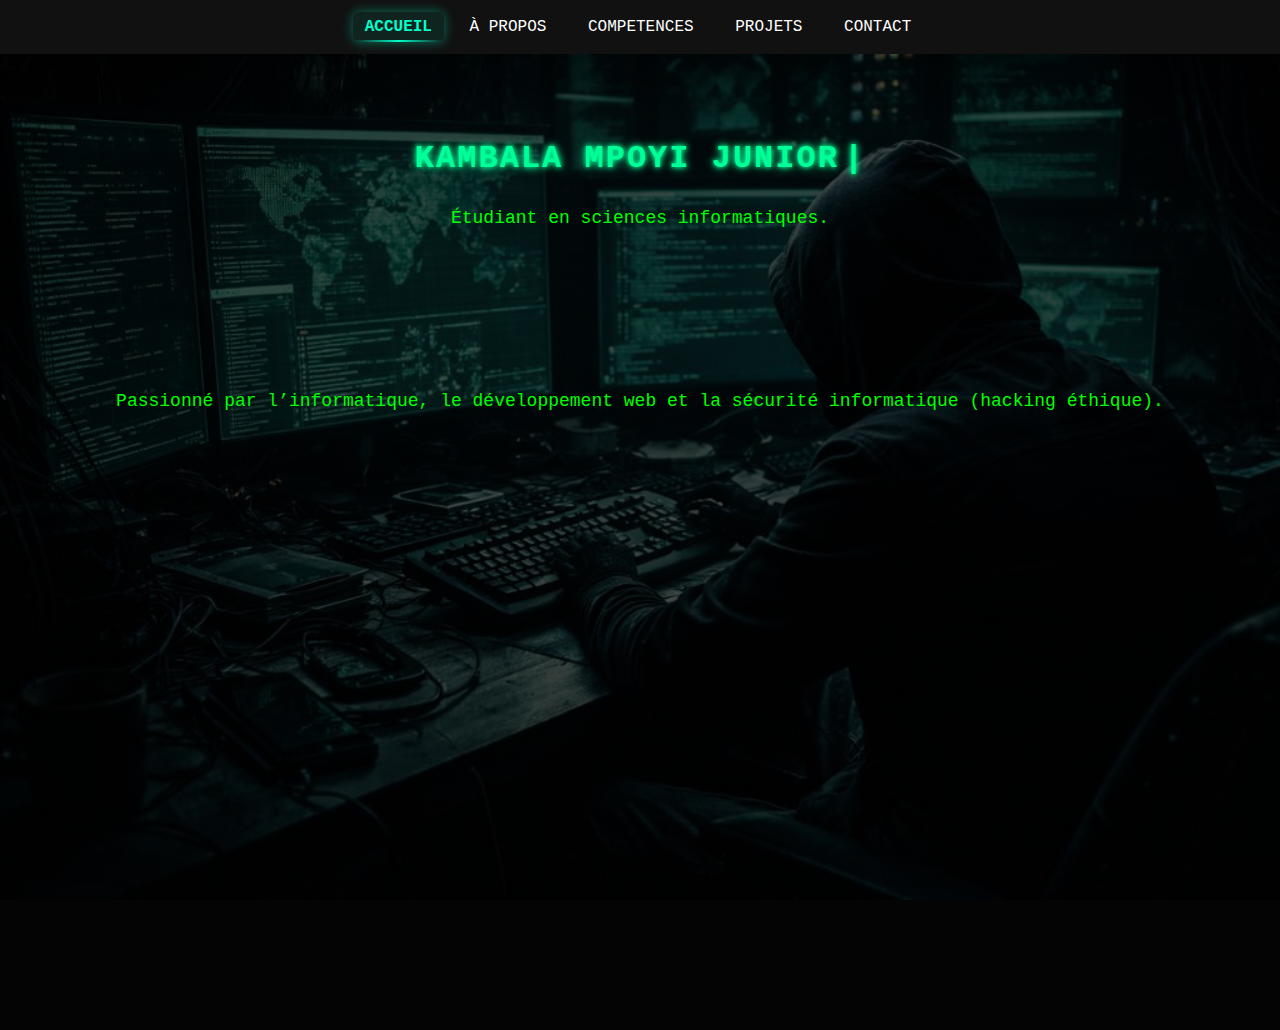
<file: index.html>
<!DOCTYPE html>
<html lang="fr">
<head>
<!-- Pour que le site s’adapte à la largeur de l’écran -->
<meta name="viewport" content="width=device-width, initial-scale=1.0">
    <meta charset="UTF-8">
    <title>Portfolio | Kambala Mpoyi Junior</title>
    <link rel="stylesheet" href="css/style.css">
</head>
<body>

    <!-- Barre de navigation principale -->
    <nav>
        <a href="index.html" class="active">ACCUEIL</a>
        <a href="apropos.html">À PROPOS</a>
        <a href="competences.html">COMPETENCES</a>
        <a href="projets.html">PROJETS</a>
        <a href="contact.html">CONTACT</a>
    </nav>

    <header>
        <h1>KAMBALA MPOYI JUNIOR</h1>
        <p>Étudiant en sciences informatiques.</p>
    </header>

    <section>
        <p>
            Passionné par l’informatique, le développement web
            et la sécurité informatique (hacking éthique).
        </p>
    </section>
    <script src="js/main.js"></script>
</body>
</html>
</file>
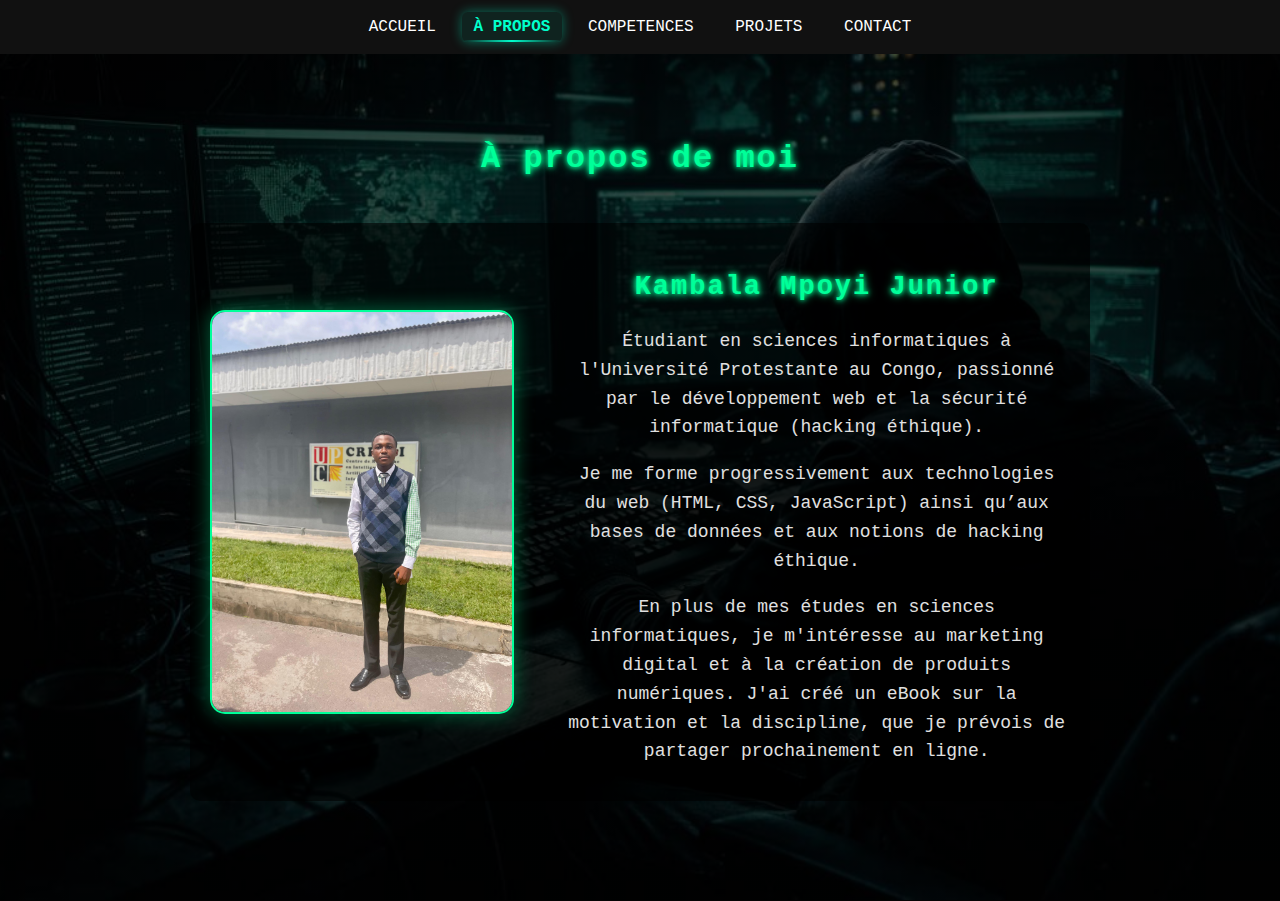
<file: apropos.html>
<!DOCTYPE html>
<html lang="fr">
<head>
<!-- Pour que le site s’adapte à la largeur de l’écran -->
<meta name="viewport" content="width=device-width, initial-scale=1.0">
    <meta charset="UTF-8">
    <title>À propos | Kambala Mpoyi Junior</title>
    <link rel="stylesheet" href="css/style.css">
</head>

<body>

    <!-- Barre de navigation (identique sur toutes les pages) -->
    <nav>
        <a href="index.html">ACCUEIL</a>
        <a href="apropos.html" class="active">À PROPOS</a>
        <a href="competences.html">COMPETENCES</a>
        <a href="projets.html">PROJETS</a>
        <a href="contact.html">CONTACT</a>
    </nav>

    <!-- Contenu principal de la page À propos -->
    <main>
        <h1>À propos de moi</h1>

        <!-- Conteneur principal -->
        <div class="about-container">

            <!-- Photo à gauche -->
            <div class="about-photo">
                <img src="images/photo2.jpg" alt="Photo de Kambala Mpoyi Junior">
            </div>

            <!-- Texte à droite -->
            <div class="about-text">

                <h2>Kambala Mpoyi Junior</h2>
                <p>
                    Étudiant en sciences informatiques à l'Université Protestante au Congo, passionné par le développement web et la sécurité informatique (hacking éthique).
                </p>
                <p>
                    Je me forme progressivement aux technologies du web (HTML, CSS, JavaScript) ainsi qu’aux bases de données et aux notions de hacking éthique.
                </p>
                <p>
                    En plus de mes études en sciences informatiques, je m'intéresse au marketing digital et à la création de produits numériques.
                    J'ai créé un eBook sur la motivation et la discipline, que je prévois de partager prochainement en ligne.
                </p>

            </div>

        </div>
    </main>
    <script src="js/main.js"></script>
</body>
</html>
</file>
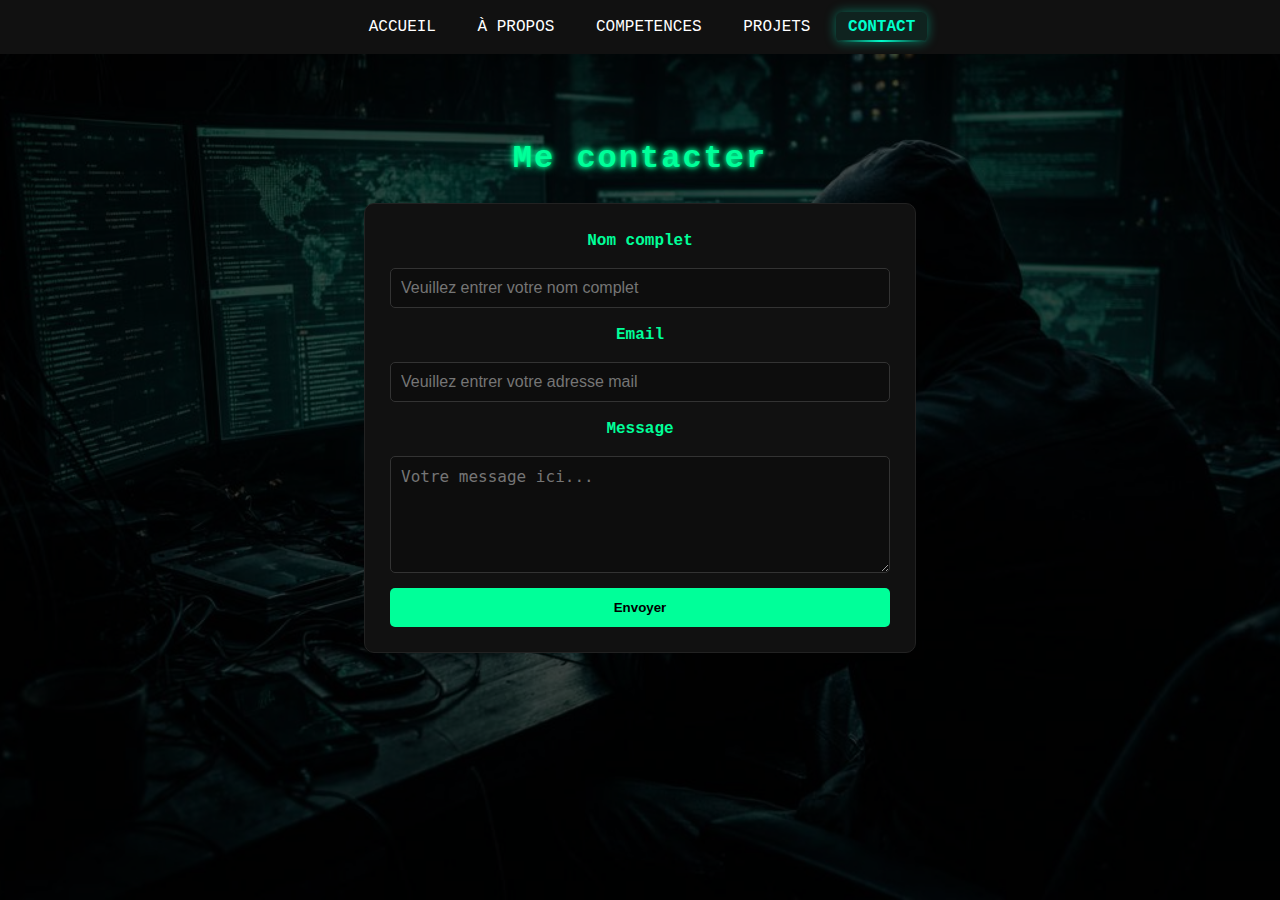
<file: contact.html>
<!DOCTYPE html>
<html lang="fr">
<head>
<!-- Pour que le site s’adapte à la largeur de l’écran -->
<meta name="viewport" content="width=device-width, initial-scale=1.0">
    <meta charset="UTF-8">
    <title>Contact | Kambala Mpoyi Junior</title>
    <link rel="stylesheet" href="css/style.css">
</head>

<body>

    <!-- Navigation -->
    <nav>
        <a href="index.html">ACCUEIL</a>
        <a href="apropos.html">À PROPOS</a>
        <a href="competences.html">COMPETENCES</a>
        <a href="projets.html">PROJETS</a>
        <a href="contact.html" class="active">CONTACT</a>
    </nav>
    <!-- Section contact -->
    <main>
        <h1>Me contacter</h1>

        <!-- Formulaire de contact -->

        
        <form data-netlify="true" id="contact-form" class="contact-form">
            <input type="hidden" name="form-name" value="contact" >
            <input type="hidden" name="redirect" value="/contact.html?success=true">

            <!-- Champ nom -->
            <label for="name">Nom complet</label>
            <input type="text" id="name" name="name" placeholder="Veuillez entrer votre nom complet" required>

            <!-- Champ email -->
            <label for="email">Email</label>
            <input type="email" id="email" name="email" placeholder="Veuillez entrer votre adresse mail" required>

            <!-- Champ message -->
            <label for="message">Message</label>
            <textarea id="message" name="message" rows="5" placeholder="Votre message ici..." required></textarea>

            <!-- Bouton envoyer -->
            <button type="submit">Envoyer</button>

        </form>

        <div id="message-succes" style="display: none; text-align: center; padding: 40px; background: #d4edda; border-radius: 10px; margin-top: 30px;">
            <h2>Message envoyé !</h2>
            <p>Merci de m'avoir contacté. Je vous répondrais dans les plus brefs délais.</p>
            <a href="index.html"> Retour à l'accueil</a>
        </div>
    </main>

    <script src="js/main.js"></script>
</body>
</html>
</file>
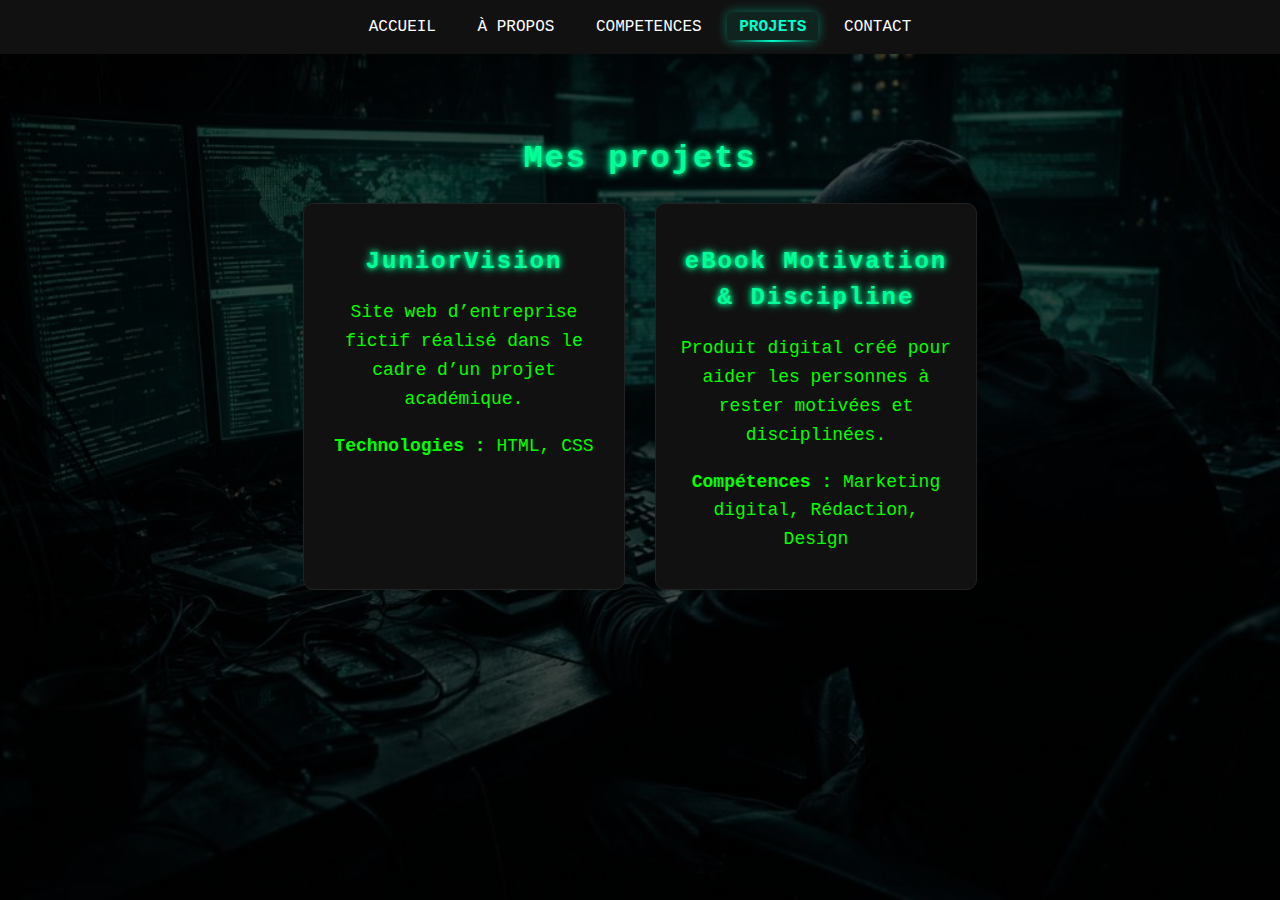
<file: projets.html>
<!DOCTYPE html>
<html lang="fr">
<head>
<!-- Pour que le site s’adapte à la largeur de l’écran -->
<meta name="viewport" content="width=device-width, initial-scale=1.0">
    <meta charset="UTF-8">
    <title>Projets | Kambala Mpoyi Junior</title>
    <link rel="stylesheet" href="css/style.css">
</head>

<body>

    <!-- Navigation -->
    <nav>
        <a href="index.html">ACCUEIL</a>
        <a href="apropos.html">À PROPOS</a>
        <a href="competences.html">COMPETENCES</a>
        <a href="projets.html" class="active">PROJETS</a>
        <a href="contact.html">CONTACT</a>
    </nav>

    <!-- Section projets -->
    <main>
        <!-- Titre principal de la page -->
        <h1>Mes projets</h1>

        <!-- Conteneur des cartes de projets -->
        <div class="projects-container">

            <!-- Carte du projet JuniorVision -->
            <div class="project-card">
                <h2>JuniorVision</h2>

                <p>
                    Site web d’entreprise fictif réalisé dans le cadre
                    d’un projet académique.
                </p>

                <p>
                    <strong>Technologies :</strong> HTML, CSS
                </p>
            </div>

            <!-- Carte pour eBook -->
            <div class="project-card ebook-card">
                <div class="ebook-cover">
                    <img src="images/ebook-cover.jpg" alt="eBook Motivation & Discipline">
                </div>

                <h2>eBook Motivation & Discipline</h2>
                <p>Produit digital créé pour aider les personnes à rester motivées et disciplinées.</p>
                <p><strong>Compétences :</strong> Marketing digital, Rédaction, Design</p>
            </div>


        </div>
    </main>
    <script src="js/main.js"></script>
</body>
</html>
</file>
<file: css/style.css>
/* =========================
   STYLE GLOBAL HACKER FUTURISTE
   ========================= */

h1, h2 {
    font-family: 'Courier New', Courier, monospace; /* Style console */
    letter-spacing: 2px;                             /* Lettrage futuriste */
    text-shadow: 0 0 5px #00ff99, 0 0 10px #00ff99; /* Glow léger */
}

/* Animation légère “slide-in” pour tous les textes importants */
@keyframes slideInGlobal {
    0% { opacity: 0; transform: translateY(20px); }
    100% { opacity: 1; transform: translateY(0); }
}

h1, h2, p {
    animation: slideInGlobal 1.2s ease-out;
}

/* NAVIGATION HOVER */
nav ul li a:hover {
    text-shadow: 0 0 5px #00ff99;
    transform: translateY(-2px);
    transition: 0.3s;
}

/* PROJETS - CARDS ANIMÉES */
.project-card {
    transition: transform 0.3s, box-shadow 0.3s;
    cursor: pointer;
    animation: slideInGlobal 1s ease-out; /* Animation entrée */
}

.project-card:hover {
    transform: translateY(-8px) rotate(-1deg); /* Léger tilt futuriste */
    box-shadow: 0 0 25px #00ff9966;
}

/* FORMULAIRE - HOVER ET FOCUS */
.contact-form input:focus,
.contact-form textarea:focus {
    outline: none;
    border-color: #00ff99;
    box-shadow: 0 0 10px #00ff9966;
}

.contact-form button:hover {
    background-color: #00cc77;
    transform: translateY(-2px);
    box-shadow: 0 0 10px #00ff9966;
    transition: 0.3s;
}



/* =========================
   TEXTE HACKER FUTURISTE
   ========================= */

h1, h2 {
    font-family: 'Courier New', Courier, monospace; /* Style console */
    letter-spacing: 2px;                             /* Lettrage futuriste */
}

/* Animation simple type “clignotement terminal” */
@keyframes blink {
    0%, 50%, 100% { opacity: 1; }
    25%, 75% { opacity: 0; }
}

/* Petit curseur après h1 sur index */
header h1::after {
    content: '|';
    margin-left: 5px;
    animation: blink 1s infinite;
    color: #00ff99;
}

body {
    background: 
        linear-gradient(rgba(0,0,0,0.7), rgba(0,0,0,0.7)),
        url('../images/hacker-bg.jpg') no-repeat center center fixed;
    background-size: cover;
    color: #e0e0e0;
}


body {
    background-color: #0d0d0d;
    color: #e0e0e0;
    font-family: Arial, Helvetica, sans-serif;
    text-align: center;
    margin: 0;
    padding: 0;
}

header {
    padding: 60px 20px;
}

h1 {
    color: #00ff99;
    letter-spacing: 2px;
}

p {
    font-size: 18px;
}

/* =========================
   BARRE DE NAVIGATION
   ========================= */

nav {
    background-color: #111;      /* Fond légèrement différent du body */
    padding: 15px 0;
}

nav ul {
    list-style: none;            /* Supprime les puces */
    display: flex;               /* Aligne les liens horizontalement */
    justify-content: center;     /* Centre les liens */
    margin: 0;
    padding: 0;
}

nav ul li {
    margin: 0 20px;              /* Espacement entre les liens */
}

nav ul li a {
    color: #e0e0e0;              /* Couleur du texte */
    text-decoration: none;       /* Supprime le soulignement */
    font-weight: bold;
}

/* Effet au survol (hover) */
nav ul li a:hover {
    color: #00ff99;              /* Vert hacker au passage de la souris */
}

/* =========================
   CONTENU PRINCIPAL
   ========================= */

/* Zone centrale du contenu */
main {
    max-width: 900px;           /* Largeur confortable pour la lecture */
    margin: 40px auto;          /* Centre le contenu horizontalement */
    padding: 20px;
}

/* Titres principaux des pages */
main h1 {
    color: #00ff99;             /* Vert hacker */
    margin-bottom: 20px;
    text-align: center;
}

/* Paragraphes */
main p {
    line-height: 1.6;           /* Espacement vertical (lisibilité) */
    margin-bottom: 15px;
}

/* Listes (compétences) */
main ul {
    list-style: square;         /* Style de puce propre */
    text-align: left;           /* Alignement à gauche */
    margin-left: 40px;
}

/* Élément de liste */
main ul li {
    margin-bottom: 10px;
}

/* =========================
   SECTION PROJETS (MODERNE)
   ========================= */

/* Conteneur des projets */
.projects-container {
    display: flex;              /* Mise en ligne des cartes */
    justify-content: center;
    gap: 30px;                  /* Espace entre les cartes */
    flex-wrap: wrap;            /* Adaptation sur petits écrans */
}

/* Carte individuelle */
.project-card {
    background-color: #111;     /* Fond sombre légèrement contrasté */
    border: 1px solid #222;     /* Bordure discrète */
    border-radius: 10px;        /* Coins arrondis (moderne) */
    padding: 20px;
    width: 280px;
    transition: transform 0.3s, box-shadow 0.3s;
    cursor: pointer; /* donne un effet interactif */
}

/* Effet au survol */
.project-card:hover {
   transform: translateY(-8px) rotate(-1deg); /* léger tilt futuriste */
    box-shadow: 0 0 20px #00ff9966; 
}

/* Titre du projet */
.project-card h2 {
    color: #00ff99;
    margin-bottom: 10px;
}

/* =========================
   FORMULAIRE DE CONTACT
   ========================= */

.contact-form {
    background-color: #111;        /* Fond sombre du formulaire */
    border: 1px solid #222;        /* Bordure discrète */
    border-radius: 10px;
    padding: 25px;
    max-width: 500px;
    margin: 0 auto;                /* Centré */
    display: flex;
    flex-direction: column;
    gap: 15px;
}

.contact-form label {
    color: #00ff99;                /* Texte vert hacker */
    font-weight: bold;
}

.contact-form input,
.contact-form textarea {
    background-color: #0d0d0d;    /* Fond sombre des champs */
    border: 1px solid #333;
    border-radius: 5px;
    padding: 10px;
    color: #e0e0e0;
    font-size: 16px;
}

/* Effet focus sur les champs */
.contact-form input:focus,
.contact-form textarea:focus {
    outline: none;
    border-color: #00ff99;
    box-shadow: 0 0 8px #00ff9966;
}

/* Bouton envoyer */
.contact-form button {
    background-color: #00ff99;
    border: none;
    border-radius: 5px;
    padding: 12px;
    font-weight: bold;
    cursor: pointer;
    transition: background-color 0.3s, transform 0.2s;
}

/* Hover sur le bouton */
.contact-form button:hover {
    background-color: #00cc77;
    transform: translateY(-2px);
}

/* Effets subtils sur les titres */
h1, h2 {
    text-shadow: 0 0 5px #00ff99, 0 0 10px #00ff99;
}

/* Liens de navigation au survol */
nav ul li a:hover {
    text-shadow: 0 0 5px #00ff99;
}

/* =========================
   PAGE À PROPOS - STYLE HACKER MODERNE
   ========================= */

.about-container {
    display: flex;
    align-items: center;          /* Aligne verticalement la photo et le texte */
    justify-content: center;       /* Centre le bloc global horizontalement */
    gap: 50px;                     /* Espace entre photo et texte */
    max-width: 1000px;
    margin: 40px auto;             /* Centrer globalement */
    padding: 20px;
    flex-wrap: wrap;               /* Responsive sur petits écrans */
}

/* PHOTO */
.about-photo {
    flex: 1 1 300px;              /* S’adapte, minimum 300px */
    display: flex;
    justify-content: center;       /* Centre la photo verticalement */
}

.about-photo img {
    width: 100%;                  /* Remplit son conteneur */
    max-width: 300px;             /* Largeur max */
    height: auto;
    border-radius: 15px;          /* Coins arrondis */
    border: 2px solid #00ff99;    /* Bordure hacker */
    box-shadow: 0 0 20px #00ff9966; /* Glow subtil */
}

/* TEXTE */
.about-text {
    flex: 2 1 500px;              /* Plus large que la photo */
    color: #e0e0e0;
    font-size: 18px;
    line-height: 1.6;
}

.about-text h2 {
    color: #00ff99;
    margin-bottom: 15px;
}

/* Responsive - mobile */
/*@media screen and (max-width: 768px) {
    .about-container {
        flex-direction: column;   /* Photo au-dessus du texte */
        text-align: center;
    /*}

    .about-text {
        margin-top: 20px;
    }
}*/

/* =========================
   ANIMATION SUBTILE HACKER
   ========================= */

/* Animation légère “pulse glow” pour la photo */
@keyframes pulseGlow {
    0% {
        box-shadow: 0 0 20px #00ff9966;
    }
    50% {
        box-shadow: 0 0 30px #00ff9988;
    }
    100% {
        box-shadow: 0 0 20px #00ff9966;
    }
}

.about-photo img {
    animation: pulseGlow 3s infinite;  /* Glow qui pulse toutes les 3s */
}

/* Animation légère “slide-in” pour le texte */
@keyframes slideIn {
    0% {
        opacity: 0;
        transform: translateX(50px);  /* Texte décalé à droite au départ */
    }
    100% {
        opacity: 1;
        transform: translateX(0);     /* Texte se place normalement */
    }
}

.about-text {
    animation: slideIn 1.5s ease-out;
}

/* =========================
   ANIMATION COMPÉTENCES
   ========================= */

/* Conteneur principal des compétences */
main ul li {
    opacity: 0; /* Commence invisible */
    transform: translateY(20px); /* Décalage vers le bas */
    animation: slideInList 0.6s forwards; /* Animation slide-in */
}

/* Animation clé */
@keyframes slideInList {
    to {
        opacity: 1;
        transform: translateY(0);
    }
}

/* Animation séquentielle */
main ul li:nth-child(1) { animation-delay: 0.2s; }
main ul li:nth-child(2) { animation-delay: 0.4s; }
main ul li:nth-child(3) { animation-delay: 0.6s; }
main ul li:nth-child(4) { animation-delay: 0.8s; }
main ul li:nth-child(5) { animation-delay: 1s; }


.about-container {
    background-color: rgba(0, 0, 0, 0.6); /* Overlay local pour cette section */
    padding: 20px;
    border-radius: 10px;
}

.project-card {
    position: relative;
    overflow: hidden; /* OBLIGATOIRE */
}

.project-card:hover {
    transform: translateY(-8px) rotate(-1deg);
    box-shadow: 0 0 25px #00ff9966;
}


/* =========================
   EBOOK COVER FULL REPLACE
   ========================= */

/* Conteneur de la couverture */

.ebook-cover {
    position: absolute;
    top: 0;
    left: 0;
    width: 100%;
    height: 100%;

    opacity: 0;
    transition: opacity 0.3s ease;

    z-index: 10;
}

/* Image de la couverture */

.ebook-cover img {
    width: 100%;
    height: 100%;
    object-fit: cover; /* remplit la carte */
    border-radius: 12px;
}

/* Déploiement au hover */
.ebook-card:hover .ebook-cover {
    max-height: 300px;               /* Se déploie */
    opacity: 1;
    transform: scale(1) translateY(0);
}


/* EBOOK COVER - DÉPLOIEMENT INTERNE */

.ebook-cover {
    max-height: 0;
    opacity: 0;
    transform: scale(0.9);
    transition: all 0.6s ease;
}

.ebook-card:hover .ebook-cover {
    max-height: 180px;      /* Taille maîtrisée */
    opacity: 1;
    transform: scale(1);
}

/* =========================
   EBOOK COVER OVERLAY – LISIBILITÉ
   ========================= */

.ebook-card {
    position: relative;
    overflow: hidden; /* important */
}

/* Voile sombre derrière la couverture */
.ebook-card::after {
    content: "";
    position: absolute;
    inset: 0;
    background: rgba(0, 0, 0, 0.75); /* assombrissement */
    opacity: 0;
    transition: opacity 0.4s ease;
    z-index: 4;
}

/* =========================
   EBOOK COVER FULL CARD
   ========================= */

.ebook-cover {
    position: absolute;
    inset: 10px;              /* marge interne élégante */
    opacity: 0;
    transform: scale(0.95);
    transition: all 0.4s ease;
    z-index: 5;
}


/* Image couverture */
.ebook-cover img {
    width: 100%;
    height: 100%;
    object-fit: cover;        /* IMPORTANT */
    border-radius: 14px;
    box-shadow: 0 0 40px rgba(0, 255, 153, 0.6);
}

/* Hover */
.ebook-card:hover::after {
    opacity: 1;
}

.ebook-card:hover .ebook-cover {
    opacity: 1;
    transform: scale(1);
}

/* ===== SECTION ACTIVE (NAVIGATION) ===== */
nav a.active {
  color: #fff;
  background-color: #2563eb; /* bleu pro */
  padding: 6px 12px;
  border-radius: 6px;
  transition: background-color 0.3s ease;
}

/* Optionnel : léger repère visuel sur la section */
section {
  scroll-margin-top: 90px; /* évite que la section soit cachée par la navbar */
}

nav a {
  position: relative;
  text-decoration: none;
  color: #fff;
  padding: 8px 14px;
  transition: color 0.3s ease;
}

/* lien actif */
nav a.active {
  color: #00ffd5;
  font-weight: 600;
}

/* soulignement animé */
nav a.active::after {
  content: "";
  position: absolute;
  left: 0;
  bottom: -4px;
  width: 100%;
  height: 2px;
  background-color: #00ffd5;
}

/* ================================
   TRANSITION ENTRE PAGES (STYLE HACKING DISCRET)
   ================================ */

/* État normal de la page */
body {
  opacity: 1;
  transition: opacity 0.35s ease-in-out, background-color 0.35s ease-in-out;
}

/* État de sortie avant changement de page */
body.page-exit {
  opacity: 0;
  background-color: #050505; /* noir profond, ambiance hacking */
}

/* ================================
   ANIMATION D’ENTRÉE DE PAGE
   ================================ */

/* État initial au chargement */
body {
  animation: pageEnter 0.4s ease-in-out;
}

@keyframes pageEnter {
  from {
    opacity: 0;
  }
  to {
    opacity: 1;
  }
}

/* =====================================
   NAVIGATION STICKY & LIEN ACTIF (HACKING)
   ===================================== */

nav {
  position: sticky;
  top: 0;
  z-index: 1000;
  backdrop-filter: blur(6px);
  transition: background-color 0.3s ease, padding 0.3s ease;
}

/* Navbar après scroll */
nav.scrolled {
  background-color: rgba(5, 5, 5, 0.9);
  padding: 10px 0;
}

/* Liens du menu */
nav a {
  position: relative;
  padding: 10px 16px;
  transition: color 0.3s ease;
}

/* Lien ACTIF (vivant) */
nav a.active {
  color: #00ffcc;
  background: rgba(0, 255, 204, 0.08);
  box-shadow: 0 0 12px rgba(0, 255, 204, 0.4);
  border-radius: 6px;
}

/* Effet scan vivant */
nav a.active::after {
  content: "";
  position: absolute;
  left: 0;
  bottom: 0;
  width: 100%;
  height: 2px;
  background: linear-gradient(
    90deg,
    transparent,
    #00ffcc,
    transparent
  );
  animation: scan 1.5s infinite;
}

@keyframes scan {
  0% { opacity: 0; }
  50% { opacity: 1; }
  100% { opacity: 0; }
}


/* ==========================
   Style global (desktop + mobile)
   ========================== */

body {
    margin: 0;
    padding: 0;
    font-family: 'Courier New', monospace; /* hacker éthique */
    background-color: #0d0d0d;
    color: #00ff00;
    font-size: 16px;
    line-height: 1.5;
}

/* Navbar */
.navbar {
    display: flex;
    justify-content: space-around;
    align-items: center;
    padding: 15px 30px;
    background-color: #0a0a0a;
    position: sticky;
    top: 0;
    z-index: 1000;
}

.navbar a {
    padding: 10px 15px;
    transition: all 0.3s ease;
}

.navbar a:hover, .navbar a:active {
    color: #ffffff;
    text-shadow: 0 0 10px #00ff00;
}

/* Sections */
section {
    padding: 60px 20px;
    min-height: 80vh; /* immersive : presque tout l'écran */
    box-sizing: border-box;
}

/* Hero */
.hero-title {
    font-size: 3rem;
    text-align: center;
    margin-bottom: 30px;
}

/* Cards */
.card-container {
    display: flex;
    flex-wrap: wrap;
    justify-content: space-around;
    gap: 20px;
}

.card {
    background-color: #111;
    flex: 1 1 300px;
    padding: 20px;
    border-radius: 10px;
    box-shadow: 0 0 15px #00ff0033;
    transition: transform 0.3s ease, box-shadow 0.3s ease;
}

.card:hover {
    transform: translateY(-5px);
    box-shadow: 0 0 25px #00ff0088;
}

/* Footer */
footer {
    text-align: center;
    padding: 20px;
    background-color: #0a0a0a;
    color: #00ff00;
}


/* ================================
   RESPONSIVE MOBILE — BASE PRO
   ================================ */
@media (max-width: 768px) {

  /* Structure globale */
  body {
    overflow-x: hidden;
  }

  main {
    width: 100%;
    padding: 1rem;
  }

  section {
    width: 100%;
    margin-bottom: 2rem;
    padding: 1.5rem 1rem;
    box-sizing: border-box;
  }

  /* Tous les conteneurs repassent en colonne */
  .container,
  .content,
  .section-content,
  .projects-container,
  .skills-container {
    display: block;
    width: 100%;
  }

  /* Cartes (projets, compétences, etc.) */
  .project-card,
  .skill-card,
  .card {
    width: 100%;
    margin-bottom: 1.5rem;
  }

  /* Images */
  img {
    max-width: 100%;
    height: auto;
    display: block;
    margin: 0 auto;
  }

}
</file>
